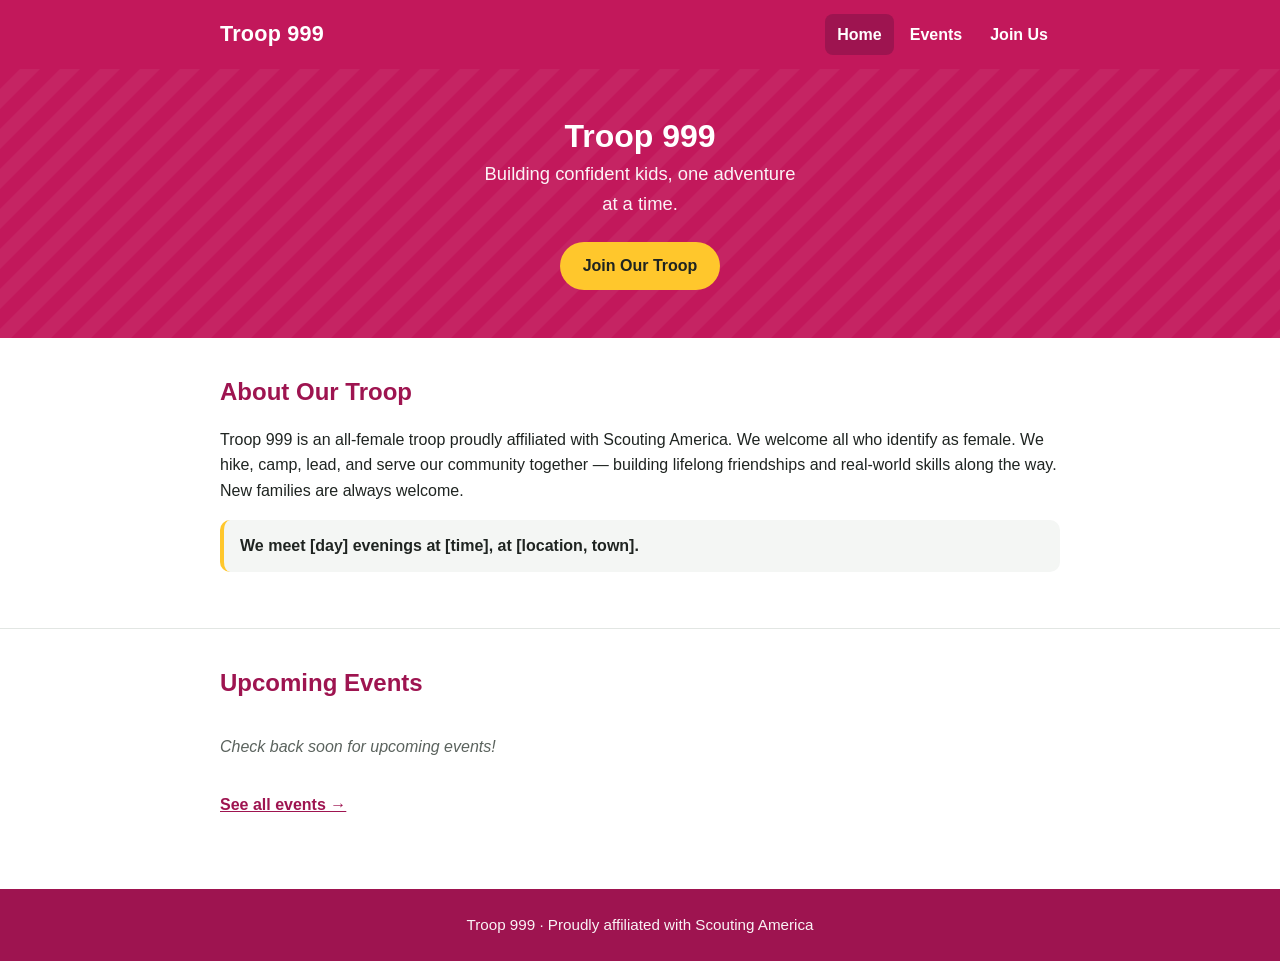
<file: index.html>
<!DOCTYPE html>
<html lang="en">
<head>
  <meta charset="UTF-8">
  <meta name="viewport" content="width=device-width, initial-scale=1.0">
  <title>Troop 999 · All-Female Scouting</title>
  <meta name="description" content="Troop 999 is an all-female troop affiliated with Scouting America. See upcoming events and find out how to join.">
  <link rel="icon" href="favicon.svg" type="image/svg+xml">
  <link rel="stylesheet" href="css/style.css">
</head>
<body>

  <header class="site-header">
    <div class="wrap">
      <a class="brand" href="index.html">
        <!-- To add a logo: drop a file at images/logo.png and uncomment the line below. -->
        <!-- <img class="brand-logo" src="images/logo.png" alt="Troop 999 logo"> -->
        <span class="brand-text">Troop 999</span>
      </a>
      <nav class="site-nav" aria-label="Main">
        <a href="index.html" aria-current="page">Home</a>
        <a href="events.html">Events</a>
        <a href="contact.html">Join Us</a>
      </nav>
    </div>
  </header>

  <main>
    <section class="hero">
      <div class="wrap">
        <h1>Troop 999</h1>
        <p class="tagline" data-content="hero.tagline"></p>
        <a class="btn" href="contact.html" data-content="hero.ctaLabel"></a>
      </div>
    </section>

    <section class="section">
      <div class="wrap">
        <h2>About Our Troop</h2>
        <p data-content="about"></p>
        <p class="meeting-info" data-content="meetingInfo"></p>
      </div>
    </section>

    <section class="section">
      <div class="wrap">
        <h2>Upcoming Events</h2>
        <div class="events" id="events-preview"></div>
        <a class="section-link" href="events.html">See all events →</a>
      </div>
    </section>
  </main>

  <footer class="site-footer">
    <div class="wrap">
      <p data-content="footer"></p>
    </div>
  </footer>

  <script src="js/content.js"></script>
  <script src="js/events.js"></script>
  <script src="js/main.js"></script>
</body>
</html>
</file>
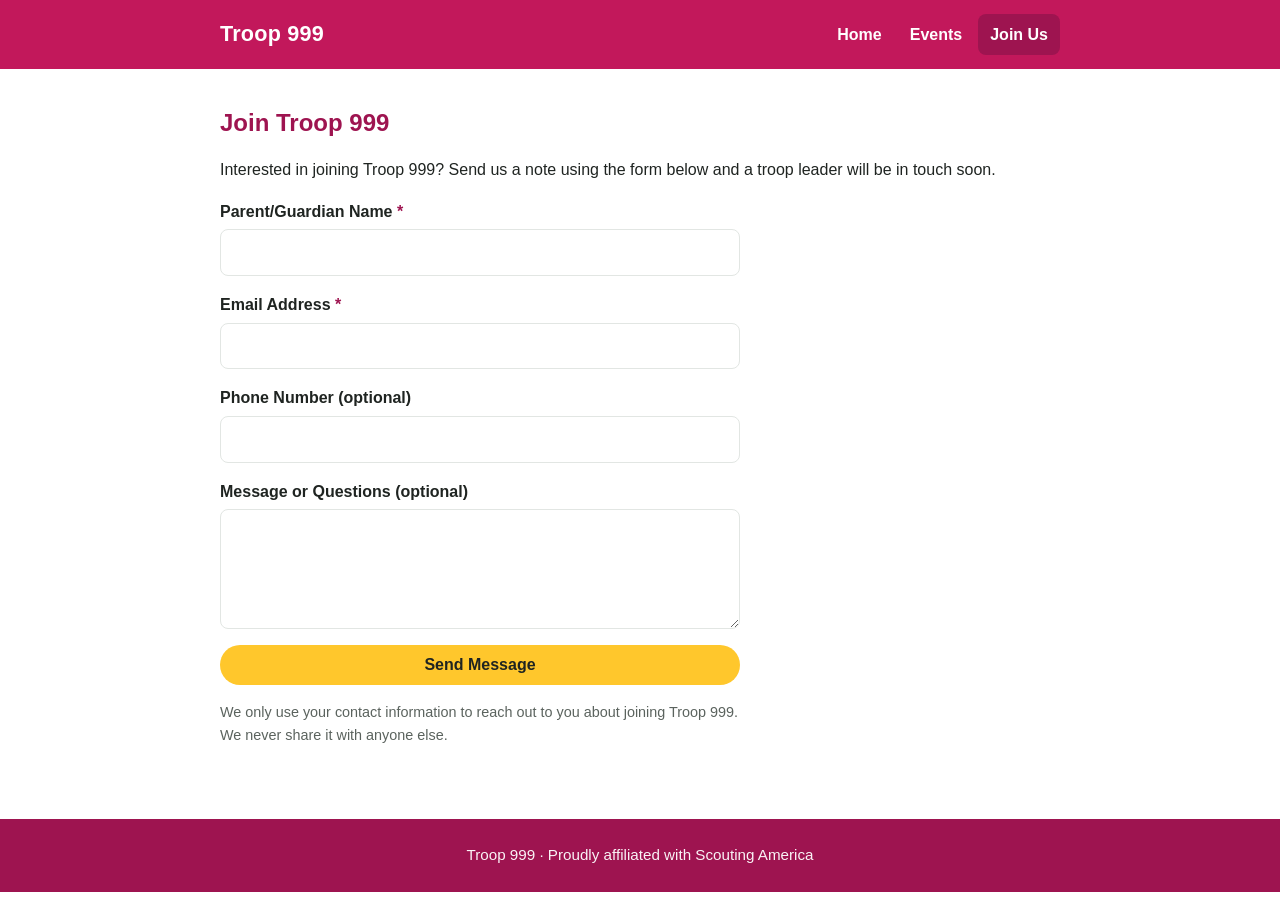
<file: contact.html>
<!DOCTYPE html>
<html lang="en">
<head>
  <meta charset="UTF-8">
  <meta name="viewport" content="width=device-width, initial-scale=1.0">
  <title>Join Us · Troop 999</title>
  <meta name="description" content="Interested in joining Troop 999? Get in touch and a troop leader will reach out.">
  <link rel="icon" href="favicon.svg" type="image/svg+xml">
  <link rel="stylesheet" href="css/style.css">
</head>
<body>

  <header class="site-header">
    <div class="wrap">
      <a class="brand" href="index.html">
        <!-- To add a logo: drop a file at images/logo.png and uncomment the line below. -->
        <!-- <img class="brand-logo" src="images/logo.png" alt="Troop 999 logo"> -->
        <span class="brand-text">Troop 999</span>
      </a>
      <nav class="site-nav" aria-label="Main">
        <a href="index.html">Home</a>
        <a href="events.html">Events</a>
        <a href="contact.html" aria-current="page">Join Us</a>
      </nav>
    </div>
  </header>

  <main>
    <section class="section">
      <div class="wrap">
        <h2>Join Troop 999</h2>
        <p data-content="contactIntro"></p>

        <form class="form" id="contact-form" novalidate>
          <div class="field">
            <label for="name">Parent/Guardian Name <span class="req" aria-hidden="true">*</span></label>
            <input type="text" id="name" name="name" autocomplete="name" required>
          </div>

          <div class="field">
            <label for="email">Email Address <span class="req" aria-hidden="true">*</span></label>
            <input type="email" id="email" name="email" autocomplete="email" required>
          </div>

          <div class="field">
            <label for="phone">Phone Number <span class="optional">(optional)</span></label>
            <input type="tel" id="phone" name="phone" autocomplete="tel">
          </div>

          <div class="field">
            <label for="message">Message or Questions <span class="optional">(optional)</span></label>
            <textarea id="message" name="message"></textarea>
          </div>

          <p class="form-error" id="form-error" role="alert" hidden>
            Sorry, something went wrong sending your message. Please try again, or email us directly.
          </p>

          <button class="btn" type="submit">Send Message</button>

          <p class="privacy-note" data-content="privacyNote"></p>
        </form>
      </div>
    </section>
  </main>

  <footer class="site-footer">
    <div class="wrap">
      <p data-content="footer"></p>
    </div>
  </footer>

  <script src="js/content.js"></script>
  <script src="js/events.js"></script>
  <script src="js/main.js"></script>
</body>
</html>
</file>
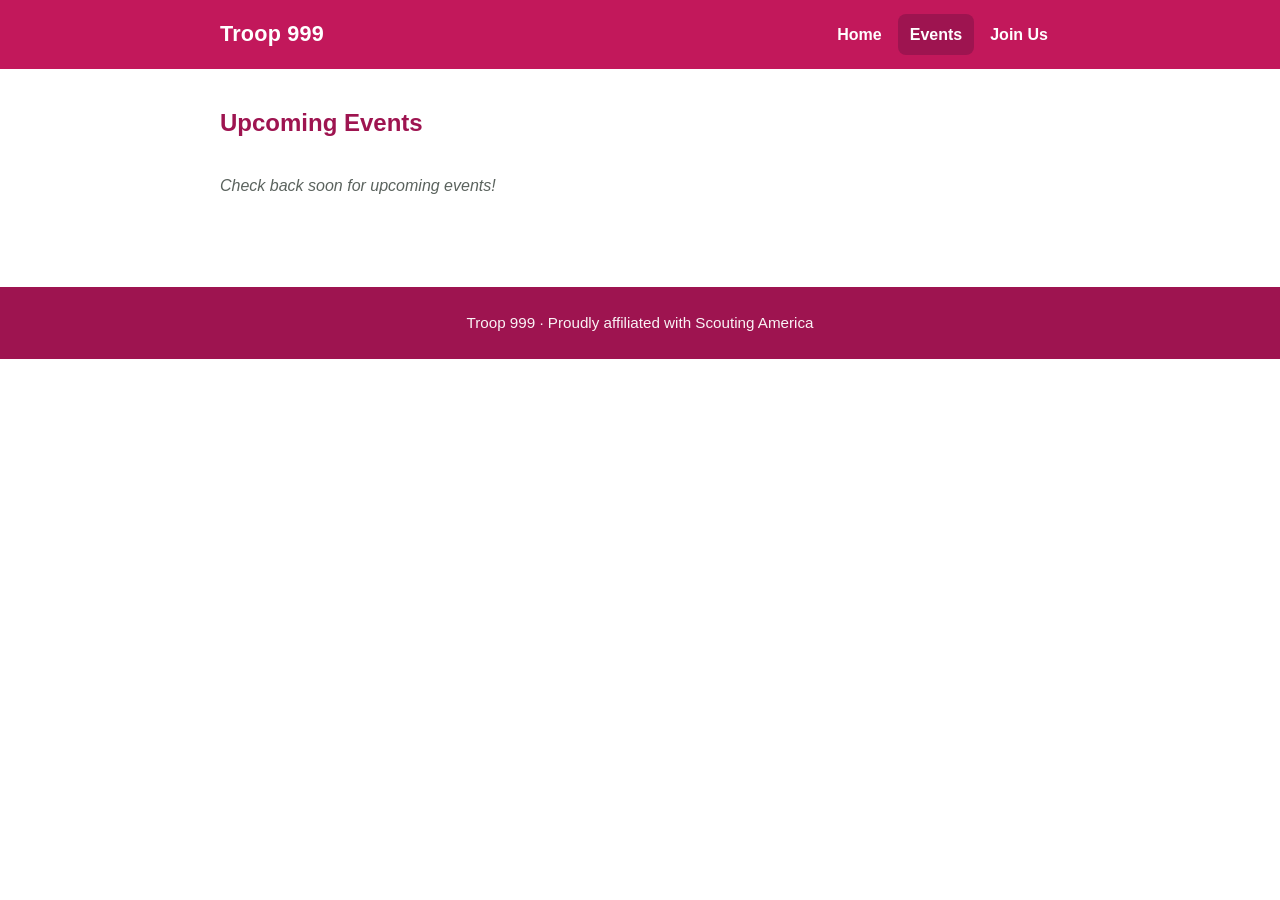
<file: events.html>
<!DOCTYPE html>
<html lang="en">
<head>
  <meta charset="UTF-8">
  <meta name="viewport" content="width=device-width, initial-scale=1.0">
  <title>Events · Troop 999</title>
  <meta name="description" content="Upcoming meetings, campouts, and activities for Troop 999.">
  <link rel="icon" href="favicon.svg" type="image/svg+xml">
  <link rel="stylesheet" href="css/style.css">
</head>
<body>

  <header class="site-header">
    <div class="wrap">
      <a class="brand" href="index.html">
        <!-- To add a logo: drop a file at images/logo.png and uncomment the line below. -->
        <!-- <img class="brand-logo" src="images/logo.png" alt="Troop 999 logo"> -->
        <span class="brand-text">Troop 999</span>
      </a>
      <nav class="site-nav" aria-label="Main">
        <a href="index.html">Home</a>
        <a href="events.html" aria-current="page">Events</a>
        <a href="contact.html">Join Us</a>
      </nav>
    </div>
  </header>

  <main>
    <section class="section">
      <div class="wrap">
        <h2>Upcoming Events</h2>
        <div class="events" id="events-list"></div>
      </div>
    </section>
  </main>

  <footer class="site-footer">
    <div class="wrap">
      <p data-content="footer"></p>
    </div>
  </footer>

  <script src="js/content.js"></script>
  <script src="js/events.js"></script>
  <script src="js/main.js"></script>
</body>
</html>
</file>
<file: css/style.css>
/* ============================================================
   TROOP 999 — STYLES
   Palette: pink (#C2185B), gold (#FFC72C),
   white + light gray neutrals. Mobile-first.
   ============================================================ */

:root {
  --brand: #C2185B;
  --brand-dark: #9E1450;
  --gold: #FFC72C;
  --ink: #1f2421;
  --muted: #5b635e;
  --bg: #ffffff;
  --bg-soft: #f4f6f4;
  --border: #e2e6e3;
  --radius: 10px;
  --maxw: 880px;
  --font: -apple-system, BlinkMacSystemFont, "Segoe UI", Roboto, Helvetica, Arial, sans-serif;
}

* {
  box-sizing: border-box;
}

html {
  -webkit-text-size-adjust: 100%;
}

body {
  margin: 0;
  font-family: var(--font);
  color: var(--ink);
  background: var(--bg);
  line-height: 1.6;
}

.wrap {
  width: 100%;
  max-width: var(--maxw);
  margin: 0 auto;
  padding: 0 1.25rem;
}

a {
  color: var(--brand-dark);
}

h1, h2, h3 {
  line-height: 1.2;
}

/* ---- Header / nav ---- */
.site-header {
  background: var(--brand);
  color: #fff;
}

.site-header .wrap {
  display: flex;
  flex-direction: column;
  align-items: center;
  gap: 0.5rem;
  padding-top: 0.85rem;
  padding-bottom: 0.85rem;
}

.brand {
  display: inline-flex;
  align-items: center;
  gap: 0.5rem;
  color: #fff;
  text-decoration: none;
  font-weight: 700;
  font-size: 1.35rem;
  letter-spacing: 0.01em;
}

.brand-logo {
  height: 36px;
  width: auto;
  display: block;
}

.site-nav {
  display: flex;
  flex-direction: column;
  align-items: center;
  gap: 0.15rem;
  width: 100%;
}

.site-nav a {
  display: block;
  width: 100%;
  text-align: center;
  color: #fff;
  text-decoration: none;
  padding: 0.5rem 0.75rem;
  border-radius: 8px;
  font-weight: 600;
}

.site-nav a:hover,
.site-nav a:focus {
  background: var(--brand-dark);
}

.site-nav a[aria-current="page"] {
  background: var(--brand-dark);
}

/* Wider screens: nav sits to the right, links in a row */
@media (min-width: 640px) {
  .site-header .wrap {
    flex-direction: row;
    justify-content: space-between;
  }
  .site-nav {
    flex-direction: row;
    width: auto;
    gap: 0.25rem;
  }
  .site-nav a {
    width: auto;
  }
}

/* ---- Hero ---- */
.hero {
  color: #fff;
  background-color: var(--brand);
  /* Subtle diagonal pattern overlay — no photo needed. */
  background-image: url("data:image/svg+xml,%3Csvg xmlns='http://www.w3.org/2000/svg' width='40' height='40' viewBox='0 0 40 40'%3E%3Cpath d='M0 40L40 0H20L0 20M40 40V20L20 40' fill='%23ffffff' fill-opacity='0.05'/%3E%3C/svg%3E");
  text-align: center;
  padding: 3rem 0;
}

.hero h1 {
  margin: 0 0 0.25rem;
  font-size: 2rem;
}

.hero .tagline {
  margin: 0 auto 1.5rem;
  max-width: 32ch;
  font-size: 1.15rem;
  opacity: 0.95;
}

/* ---- Buttons ---- */
.btn {
  display: inline-block;
  background: var(--gold);
  color: var(--ink);
  font-weight: 700;
  text-decoration: none;
  padding: 0.7rem 1.4rem;
  border-radius: 999px;
  border: none;
  cursor: pointer;
  font-size: 1rem;
}

.btn:hover,
.btn:focus {
  filter: brightness(0.95);
}

/* ---- Sections ---- */
.section {
  padding: 2.5rem 0;
}

.section + .section {
  border-top: 1px solid var(--border);
}

.section h2 {
  margin-top: 0;
  color: var(--brand-dark);
}

.meeting-info {
  background: var(--bg-soft);
  border-left: 4px solid var(--gold);
  padding: 0.85rem 1rem;
  border-radius: var(--radius);
  font-weight: 600;
}

.section-link {
  display: inline-block;
  margin-top: 1rem;
  font-weight: 600;
}

/* ---- Event cards ---- */
.events {
  display: grid;
  gap: 1rem;
}

.event-card {
  background: var(--bg-soft);
  border: 1px solid var(--border);
  border-radius: var(--radius);
  padding: 1rem 1.15rem;
}

.event-card__name {
  margin: 0 0 0.25rem;
  color: var(--brand-dark);
  font-size: 1.15rem;
}

.event-card__when {
  margin: 0 0 0.25rem;
  font-weight: 600;
}

.event-card__location {
  margin: 0 0 0.25rem;
  color: var(--muted);
}

.event-card__desc {
  margin: 0.4rem 0 0;
}

.events-empty {
  color: var(--muted);
  font-style: italic;
}

/* ---- Forms ---- */
.form {
  display: grid;
  gap: 1rem;
  max-width: 520px;
}

.field {
  display: grid;
  gap: 0.3rem;
}

.field label {
  font-weight: 600;
}

.field .req {
  color: var(--brand-dark);
}

.field input,
.field textarea {
  font: inherit;
  padding: 0.6rem 0.7rem;
  border: 1px solid var(--border);
  border-radius: 8px;
  background: #fff;
  width: 100%;
}

.field input:focus,
.field textarea:focus {
  outline: 2px solid var(--brand);
  outline-offset: 1px;
  border-color: var(--brand);
}

.field textarea {
  min-height: 120px;
  resize: vertical;
}

.privacy-note {
  font-size: 0.9rem;
  color: var(--muted);
  margin: 0;
}

.form-error {
  color: #9b1c1c;
  background: #fde8e8;
  border: 1px solid #f5c2c2;
  border-radius: 8px;
  padding: 0.7rem 0.9rem;
  margin: 0;
}

.form-thankyou {
  background: var(--bg-soft);
  border-left: 4px solid var(--brand);
  padding: 1rem 1.15rem;
  border-radius: var(--radius);
  font-weight: 600;
  font-size: 1.1rem;
}

/* ---- Footer ---- */
.site-footer {
  background: var(--brand-dark);
  color: #fff;
  text-align: center;
  padding: 1.5rem 0;
  margin-top: 2rem;
}

.site-footer p {
  margin: 0;
  font-size: 0.95rem;
  opacity: 0.95;
}
</file>
